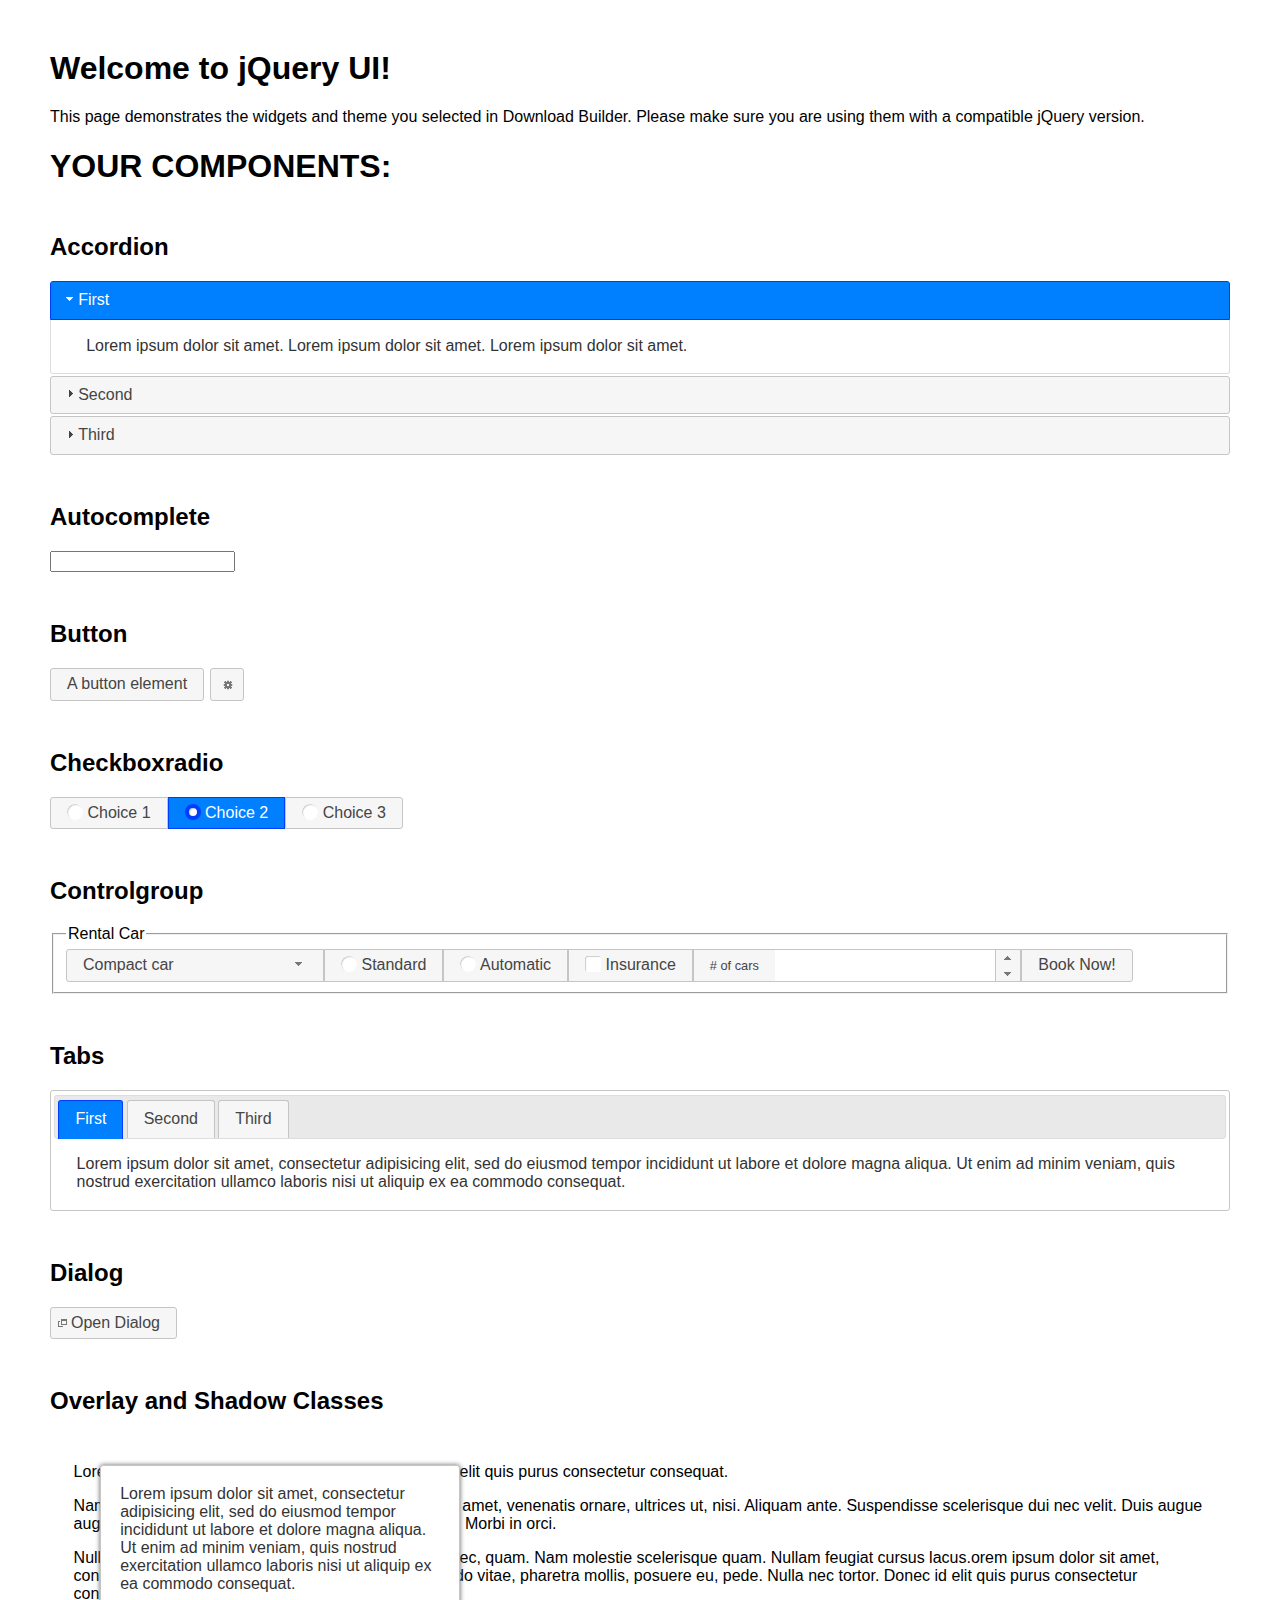
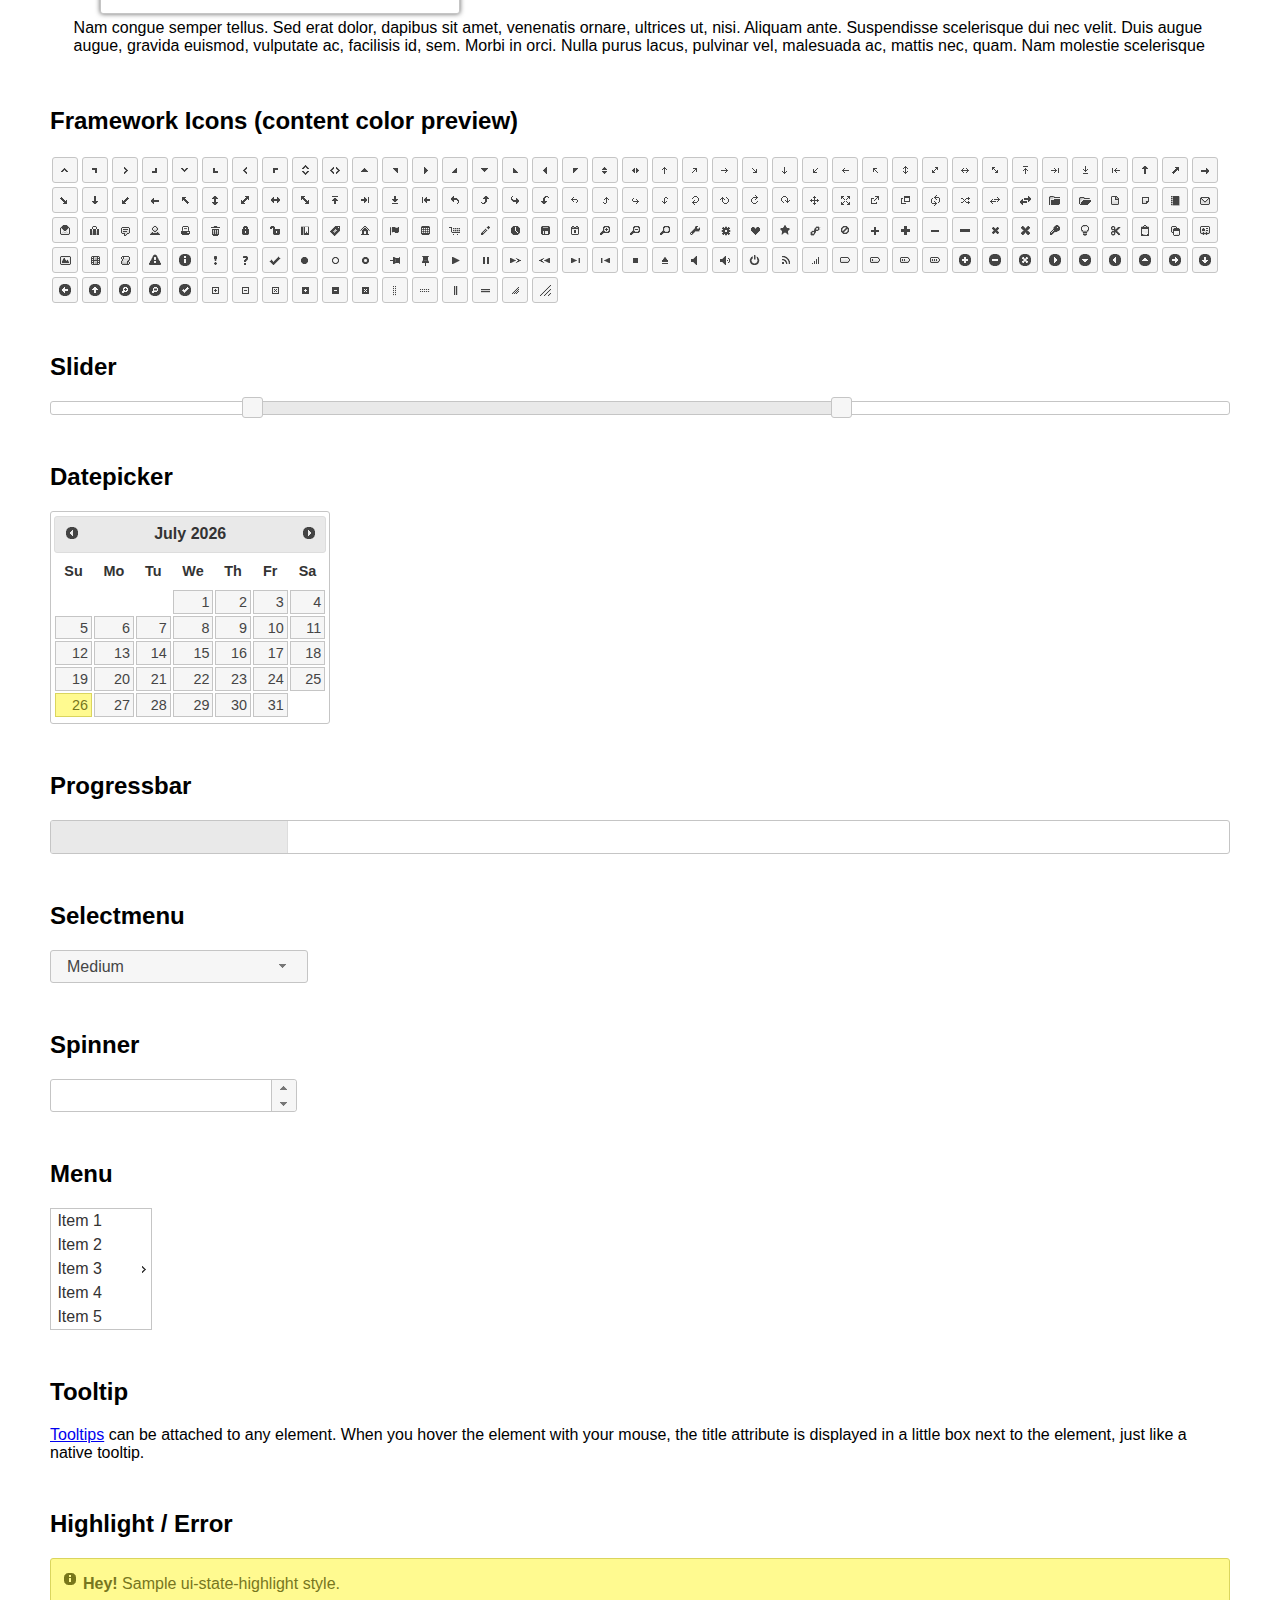
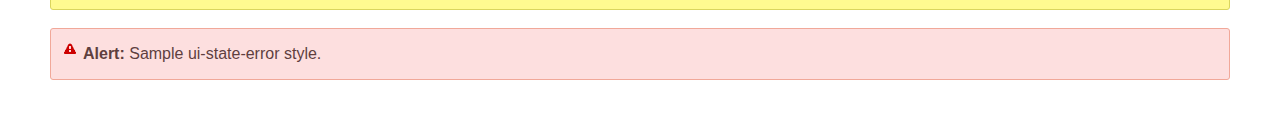
<file: src/main/resources/static/third-party/jquery-ui-1.12.1/index.html>
<!doctype html>
<html lang="us">
<head>
	<meta charset="utf-8">
	<title>jQuery UI Example Page</title>
	<link href="jquery-ui.css" rel="stylesheet">
	<style>
	body{
		font-family: "Trebuchet MS", sans-serif;
		margin: 50px;
	}
	.demoHeaders {
		margin-top: 2em;
	}
	#dialog-link {
		padding: .4em 1em .4em 20px;
		text-decoration: none;
		position: relative;
	}
	#dialog-link span.ui-icon {
		margin: 0 5px 0 0;
		position: absolute;
		left: .2em;
		top: 50%;
		margin-top: -8px;
	}
	#icons {
		margin: 0;
		padding: 0;
	}
	#icons li {
		margin: 2px;
		position: relative;
		padding: 4px 0;
		cursor: pointer;
		float: left;
		list-style: none;
	}
	#icons span.ui-icon {
		float: left;
		margin: 0 4px;
	}
	.fakewindowcontain .ui-widget-overlay {
		position: absolute;
	}
	select {
		width: 200px;
	}
	</style>
</head>
<body>

<h1>Welcome to jQuery UI!</h1>

<div class="ui-widget">
	<p>This page demonstrates the widgets and theme you selected in Download Builder. Please make sure you are using them with a compatible jQuery version.</p>
</div>

<h1>YOUR COMPONENTS:</h1>


<!-- Accordion -->
<h2 class="demoHeaders">Accordion</h2>
<div id="accordion">
	<h3>First</h3>
	<div>Lorem ipsum dolor sit amet. Lorem ipsum dolor sit amet. Lorem ipsum dolor sit amet.</div>
	<h3>Second</h3>
	<div>Phasellus mattis tincidunt nibh.</div>
	<h3>Third</h3>
	<div>Nam dui erat, auctor a, dignissim quis.</div>
</div>



<!-- Autocomplete -->
<h2 class="demoHeaders">Autocomplete</h2>
<div>
	<input id="autocomplete" title="type &quot;a&quot;">
</div>



<!-- Button -->
<h2 class="demoHeaders">Button</h2>
<button id="button">A button element</button>
<button id="button-icon">An icon-only button</button>



<!-- Checkboxradio -->
<h2 class="demoHeaders">Checkboxradio</h2>
<form style="margin-top: 1em;">
	<div id="radioset">
		<input type="radio" id="radio1" name="radio"><label for="radio1">Choice 1</label>
		<input type="radio" id="radio2" name="radio" checked="checked"><label for="radio2">Choice 2</label>
		<input type="radio" id="radio3" name="radio"><label for="radio3">Choice 3</label>
	</div>
</form>



<!-- Controlgroup -->
<h2 class="demoHeaders">Controlgroup</h2>
<fieldset>
	<legend>Rental Car</legend>
	<div id="controlgroup">
		<select id="car-type">
			<option>Compact car</option>
			<option>Midsize car</option>
			<option>Full size car</option>
			<option>SUV</option>
			<option>Luxury</option>
			<option>Truck</option>
			<option>Van</option>
		</select>
		<label for="transmission-standard">Standard</label>
		<input type="radio" name="transmission" id="transmission-standard">
		<label for="transmission-automatic">Automatic</label>
		<input type="radio" name="transmission" id="transmission-automatic">
		<label for="insurance">Insurance</label>
		<input type="checkbox" name="insurance" id="insurance">
		<label for="horizontal-spinner" class="ui-controlgroup-label"># of cars</label>
		<input id="horizontal-spinner" class="ui-spinner-input">
		<button>Book Now!</button>
	</div>
</fieldset>



<!-- Tabs -->
<h2 class="demoHeaders">Tabs</h2>
<div id="tabs">
	<ul>
		<li><a href="#tabs-1">First</a></li>
		<li><a href="#tabs-2">Second</a></li>
		<li><a href="#tabs-3">Third</a></li>
	</ul>
	<div id="tabs-1">Lorem ipsum dolor sit amet, consectetur adipisicing elit, sed do eiusmod tempor incididunt ut labore et dolore magna aliqua. Ut enim ad minim veniam, quis nostrud exercitation ullamco laboris nisi ut aliquip ex ea commodo consequat.</div>
	<div id="tabs-2">Phasellus mattis tincidunt nibh. Cras orci urna, blandit id, pretium vel, aliquet ornare, felis. Maecenas scelerisque sem non nisl. Fusce sed lorem in enim dictum bibendum.</div>
	<div id="tabs-3">Nam dui erat, auctor a, dignissim quis, sollicitudin eu, felis. Pellentesque nisi urna, interdum eget, sagittis et, consequat vestibulum, lacus. Mauris porttitor ullamcorper augue.</div>
</div>



<h2 class="demoHeaders">Dialog</h2>
<p>
	<button id="dialog-link" class="ui-button ui-corner-all ui-widget">
		<span class="ui-icon ui-icon-newwin"></span>Open Dialog
	</button>
</p>

<h2 class="demoHeaders">Overlay and Shadow Classes</h2>
<div style="position: relative; width: 96%; height: 200px; padding:1% 2%; overflow:hidden;" class="fakewindowcontain">
	<p>Lorem ipsum dolor sit amet,  Nulla nec tortor. Donec id elit quis purus consectetur consequat. </p><p>Nam congue semper tellus. Sed erat dolor, dapibus sit amet, venenatis ornare, ultrices ut, nisi. Aliquam ante. Suspendisse scelerisque dui nec velit. Duis augue augue, gravida euismod, vulputate ac, facilisis id, sem. Morbi in orci. </p><p>Nulla purus lacus, pulvinar vel, malesuada ac, mattis nec, quam. Nam molestie scelerisque quam. Nullam feugiat cursus lacus.orem ipsum dolor sit amet, consectetur adipiscing elit. Donec libero risus, commodo vitae, pharetra mollis, posuere eu, pede. Nulla nec tortor. Donec id elit quis purus consectetur consequat. </p><p>Nam congue semper tellus. Sed erat dolor, dapibus sit amet, venenatis ornare, ultrices ut, nisi. Aliquam ante. Suspendisse scelerisque dui nec velit. Duis augue augue, gravida euismod, vulputate ac, facilisis id, sem. Morbi in orci. Nulla purus lacus, pulvinar vel, malesuada ac, mattis nec, quam. Nam molestie scelerisque quam. </p><p>Nullam feugiat cursus lacus.orem ipsum dolor sit amet, consectetur adipiscing elit. Donec libero risus, commodo vitae, pharetra mollis, posuere eu, pede. Nulla nec tortor. Donec id elit quis purus consectetur consequat. Nam congue semper tellus. Sed erat dolor, dapibus sit amet, venenatis ornare, ultrices ut, nisi. Aliquam ante. </p><p>Suspendisse scelerisque dui nec velit. Duis augue augue, gravida euismod, vulputate ac, facilisis id, sem. Morbi in orci. Nulla purus lacus, pulvinar vel, malesuada ac, mattis nec, quam. Nam molestie scelerisque quam. Nullam feugiat cursus lacus.orem ipsum dolor sit amet, consectetur adipiscing elit. Donec libero risus, commodo vitae, pharetra mollis, posuere eu, pede. Nulla nec tortor. Donec id elit quis purus consectetur consequat. Nam congue semper tellus. Sed erat dolor, dapibus sit amet, venenatis ornare, ultrices ut, nisi. </p>

	<!-- ui-dialog -->
	<div class="ui-widget-overlay ui-front"></div>
	<div style="position: absolute; width: 320px; left: 50px; top: 30px; padding: 1.2em" class="ui-widget ui-front ui-widget-content ui-corner-all ui-widget-shadow">
		Lorem ipsum dolor sit amet, consectetur adipisicing elit, sed do eiusmod tempor incididunt ut labore et dolore magna aliqua. Ut enim ad minim veniam, quis nostrud exercitation ullamco laboris nisi ut aliquip ex ea commodo consequat.
	</div>

</div>

<!-- ui-dialog -->
<div id="dialog" title="Dialog Title">
	<p>Lorem ipsum dolor sit amet, consectetur adipisicing elit, sed do eiusmod tempor incididunt ut labore et dolore magna aliqua. Ut enim ad minim veniam, quis nostrud exercitation ullamco laboris nisi ut aliquip ex ea commodo consequat.</p>
</div>



<h2 class="demoHeaders">Framework Icons (content color preview)</h2>
<ul id="icons" class="ui-widget ui-helper-clearfix">
	<li class="ui-state-default ui-corner-all" title=".ui-icon-caret-1-n"><span class="ui-icon ui-icon-caret-1-n"></span></li>
	<li class="ui-state-default ui-corner-all" title=".ui-icon-caret-1-ne"><span class="ui-icon ui-icon-caret-1-ne"></span></li>
	<li class="ui-state-default ui-corner-all" title=".ui-icon-caret-1-e"><span class="ui-icon ui-icon-caret-1-e"></span></li>
	<li class="ui-state-default ui-corner-all" title=".ui-icon-caret-1-se"><span class="ui-icon ui-icon-caret-1-se"></span></li>
	<li class="ui-state-default ui-corner-all" title=".ui-icon-caret-1-s"><span class="ui-icon ui-icon-caret-1-s"></span></li>
	<li class="ui-state-default ui-corner-all" title=".ui-icon-caret-1-sw"><span class="ui-icon ui-icon-caret-1-sw"></span></li>
	<li class="ui-state-default ui-corner-all" title=".ui-icon-caret-1-w"><span class="ui-icon ui-icon-caret-1-w"></span></li>
	<li class="ui-state-default ui-corner-all" title=".ui-icon-caret-1-nw"><span class="ui-icon ui-icon-caret-1-nw"></span></li>
	<li class="ui-state-default ui-corner-all" title=".ui-icon-caret-2-n-s"><span class="ui-icon ui-icon-caret-2-n-s"></span></li>
	<li class="ui-state-default ui-corner-all" title=".ui-icon-caret-2-e-w"><span class="ui-icon ui-icon-caret-2-e-w"></span></li>
	<li class="ui-state-default ui-corner-all" title=".ui-icon-triangle-1-n"><span class="ui-icon ui-icon-triangle-1-n"></span></li>
	<li class="ui-state-default ui-corner-all" title=".ui-icon-triangle-1-ne"><span class="ui-icon ui-icon-triangle-1-ne"></span></li>
	<li class="ui-state-default ui-corner-all" title=".ui-icon-triangle-1-e"><span class="ui-icon ui-icon-triangle-1-e"></span></li>
	<li class="ui-state-default ui-corner-all" title=".ui-icon-triangle-1-se"><span class="ui-icon ui-icon-triangle-1-se"></span></li>
	<li class="ui-state-default ui-corner-all" title=".ui-icon-triangle-1-s"><span class="ui-icon ui-icon-triangle-1-s"></span></li>
	<li class="ui-state-default ui-corner-all" title=".ui-icon-triangle-1-sw"><span class="ui-icon ui-icon-triangle-1-sw"></span></li>
	<li class="ui-state-default ui-corner-all" title=".ui-icon-triangle-1-w"><span class="ui-icon ui-icon-triangle-1-w"></span></li>
	<li class="ui-state-default ui-corner-all" title=".ui-icon-triangle-1-nw"><span class="ui-icon ui-icon-triangle-1-nw"></span></li>
	<li class="ui-state-default ui-corner-all" title=".ui-icon-triangle-2-n-s"><span class="ui-icon ui-icon-triangle-2-n-s"></span></li>
	<li class="ui-state-default ui-corner-all" title=".ui-icon-triangle-2-e-w"><span class="ui-icon ui-icon-triangle-2-e-w"></span></li>
	<li class="ui-state-default ui-corner-all" title=".ui-icon-arrow-1-n"><span class="ui-icon ui-icon-arrow-1-n"></span></li>
	<li class="ui-state-default ui-corner-all" title=".ui-icon-arrow-1-ne"><span class="ui-icon ui-icon-arrow-1-ne"></span></li>
	<li class="ui-state-default ui-corner-all" title=".ui-icon-arrow-1-e"><span class="ui-icon ui-icon-arrow-1-e"></span></li>
	<li class="ui-state-default ui-corner-all" title=".ui-icon-arrow-1-se"><span class="ui-icon ui-icon-arrow-1-se"></span></li>
	<li class="ui-state-default ui-corner-all" title=".ui-icon-arrow-1-s"><span class="ui-icon ui-icon-arrow-1-s"></span></li>
	<li class="ui-state-default ui-corner-all" title=".ui-icon-arrow-1-sw"><span class="ui-icon ui-icon-arrow-1-sw"></span></li>
	<li class="ui-state-default ui-corner-all" title=".ui-icon-arrow-1-w"><span class="ui-icon ui-icon-arrow-1-w"></span></li>
	<li class="ui-state-default ui-corner-all" title=".ui-icon-arrow-1-nw"><span class="ui-icon ui-icon-arrow-1-nw"></span></li>
	<li class="ui-state-default ui-corner-all" title=".ui-icon-arrow-2-n-s"><span class="ui-icon ui-icon-arrow-2-n-s"></span></li>
	<li class="ui-state-default ui-corner-all" title=".ui-icon-arrow-2-ne-sw"><span class="ui-icon ui-icon-arrow-2-ne-sw"></span></li>
	<li class="ui-state-default ui-corner-all" title=".ui-icon-arrow-2-e-w"><span class="ui-icon ui-icon-arrow-2-e-w"></span></li>
	<li class="ui-state-default ui-corner-all" title=".ui-icon-arrow-2-se-nw"><span class="ui-icon ui-icon-arrow-2-se-nw"></span></li>
	<li class="ui-state-default ui-corner-all" title=".ui-icon-arrowstop-1-n"><span class="ui-icon ui-icon-arrowstop-1-n"></span></li>
	<li class="ui-state-default ui-corner-all" title=".ui-icon-arrowstop-1-e"><span class="ui-icon ui-icon-arrowstop-1-e"></span></li>
	<li class="ui-state-default ui-corner-all" title=".ui-icon-arrowstop-1-s"><span class="ui-icon ui-icon-arrowstop-1-s"></span></li>
	<li class="ui-state-default ui-corner-all" title=".ui-icon-arrowstop-1-w"><span class="ui-icon ui-icon-arrowstop-1-w"></span></li>
	<li class="ui-state-default ui-corner-all" title=".ui-icon-arrowthick-1-n"><span class="ui-icon ui-icon-arrowthick-1-n"></span></li>
	<li class="ui-state-default ui-corner-all" title=".ui-icon-arrowthick-1-ne"><span class="ui-icon ui-icon-arrowthick-1-ne"></span></li>
	<li class="ui-state-default ui-corner-all" title=".ui-icon-arrowthick-1-e"><span class="ui-icon ui-icon-arrowthick-1-e"></span></li>
	<li class="ui-state-default ui-corner-all" title=".ui-icon-arrowthick-1-se"><span class="ui-icon ui-icon-arrowthick-1-se"></span></li>
	<li class="ui-state-default ui-corner-all" title=".ui-icon-arrowthick-1-s"><span class="ui-icon ui-icon-arrowthick-1-s"></span></li>
	<li class="ui-state-default ui-corner-all" title=".ui-icon-arrowthick-1-sw"><span class="ui-icon ui-icon-arrowthick-1-sw"></span></li>
	<li class="ui-state-default ui-corner-all" title=".ui-icon-arrowthick-1-w"><span class="ui-icon ui-icon-arrowthick-1-w"></span></li>
	<li class="ui-state-default ui-corner-all" title=".ui-icon-arrowthick-1-nw"><span class="ui-icon ui-icon-arrowthick-1-nw"></span></li>
	<li class="ui-state-default ui-corner-all" title=".ui-icon-arrowthick-2-n-s"><span class="ui-icon ui-icon-arrowthick-2-n-s"></span></li>
	<li class="ui-state-default ui-corner-all" title=".ui-icon-arrowthick-2-ne-sw"><span class="ui-icon ui-icon-arrowthick-2-ne-sw"></span></li>
	<li class="ui-state-default ui-corner-all" title=".ui-icon-arrowthick-2-e-w"><span class="ui-icon ui-icon-arrowthick-2-e-w"></span></li>
	<li class="ui-state-default ui-corner-all" title=".ui-icon-arrowthick-2-se-nw"><span class="ui-icon ui-icon-arrowthick-2-se-nw"></span></li>
	<li class="ui-state-default ui-corner-all" title=".ui-icon-arrowthickstop-1-n"><span class="ui-icon ui-icon-arrowthickstop-1-n"></span></li>
	<li class="ui-state-default ui-corner-all" title=".ui-icon-arrowthickstop-1-e"><span class="ui-icon ui-icon-arrowthickstop-1-e"></span></li>
	<li class="ui-state-default ui-corner-all" title=".ui-icon-arrowthickstop-1-s"><span class="ui-icon ui-icon-arrowthickstop-1-s"></span></li>
	<li class="ui-state-default ui-corner-all" title=".ui-icon-arrowthickstop-1-w"><span class="ui-icon ui-icon-arrowthickstop-1-w"></span></li>
	<li class="ui-state-default ui-corner-all" title=".ui-icon-arrowreturnthick-1-w"><span class="ui-icon ui-icon-arrowreturnthick-1-w"></span></li>
	<li class="ui-state-default ui-corner-all" title=".ui-icon-arrowreturnthick-1-n"><span class="ui-icon ui-icon-arrowreturnthick-1-n"></span></li>
	<li class="ui-state-default ui-corner-all" title=".ui-icon-arrowreturnthick-1-e"><span class="ui-icon ui-icon-arrowreturnthick-1-e"></span></li>
	<li class="ui-state-default ui-corner-all" title=".ui-icon-arrowreturnthick-1-s"><span class="ui-icon ui-icon-arrowreturnthick-1-s"></span></li>
	<li class="ui-state-default ui-corner-all" title=".ui-icon-arrowreturn-1-w"><span class="ui-icon ui-icon-arrowreturn-1-w"></span></li>
	<li class="ui-state-default ui-corner-all" title=".ui-icon-arrowreturn-1-n"><span class="ui-icon ui-icon-arrowreturn-1-n"></span></li>
	<li class="ui-state-default ui-corner-all" title=".ui-icon-arrowreturn-1-e"><span class="ui-icon ui-icon-arrowreturn-1-e"></span></li>
	<li class="ui-state-default ui-corner-all" title=".ui-icon-arrowreturn-1-s"><span class="ui-icon ui-icon-arrowreturn-1-s"></span></li>
	<li class="ui-state-default ui-corner-all" title=".ui-icon-arrowrefresh-1-w"><span class="ui-icon ui-icon-arrowrefresh-1-w"></span></li>
	<li class="ui-state-default ui-corner-all" title=".ui-icon-arrowrefresh-1-n"><span class="ui-icon ui-icon-arrowrefresh-1-n"></span></li>
	<li class="ui-state-default ui-corner-all" title=".ui-icon-arrowrefresh-1-e"><span class="ui-icon ui-icon-arrowrefresh-1-e"></span></li>
	<li class="ui-state-default ui-corner-all" title=".ui-icon-arrowrefresh-1-s"><span class="ui-icon ui-icon-arrowrefresh-1-s"></span></li>
	<li class="ui-state-default ui-corner-all" title=".ui-icon-arrow-4"><span class="ui-icon ui-icon-arrow-4"></span></li>
	<li class="ui-state-default ui-corner-all" title=".ui-icon-arrow-4-diag"><span class="ui-icon ui-icon-arrow-4-diag"></span></li>
	<li class="ui-state-default ui-corner-all" title=".ui-icon-extlink"><span class="ui-icon ui-icon-extlink"></span></li>
	<li class="ui-state-default ui-corner-all" title=".ui-icon-newwin"><span class="ui-icon ui-icon-newwin"></span></li>
	<li class="ui-state-default ui-corner-all" title=".ui-icon-refresh"><span class="ui-icon ui-icon-refresh"></span></li>
	<li class="ui-state-default ui-corner-all" title=".ui-icon-shuffle"><span class="ui-icon ui-icon-shuffle"></span></li>
	<li class="ui-state-default ui-corner-all" title=".ui-icon-transfer-e-w"><span class="ui-icon ui-icon-transfer-e-w"></span></li>
	<li class="ui-state-default ui-corner-all" title=".ui-icon-transferthick-e-w"><span class="ui-icon ui-icon-transferthick-e-w"></span></li>
	<li class="ui-state-default ui-corner-all" title=".ui-icon-folder-collapsed"><span class="ui-icon ui-icon-folder-collapsed"></span></li>
	<li class="ui-state-default ui-corner-all" title=".ui-icon-folder-open"><span class="ui-icon ui-icon-folder-open"></span></li>
	<li class="ui-state-default ui-corner-all" title=".ui-icon-document"><span class="ui-icon ui-icon-document"></span></li>
	<li class="ui-state-default ui-corner-all" title=".ui-icon-document-b"><span class="ui-icon ui-icon-document-b"></span></li>
	<li class="ui-state-default ui-corner-all" title=".ui-icon-note"><span class="ui-icon ui-icon-note"></span></li>
	<li class="ui-state-default ui-corner-all" title=".ui-icon-mail-closed"><span class="ui-icon ui-icon-mail-closed"></span></li>
	<li class="ui-state-default ui-corner-all" title=".ui-icon-mail-open"><span class="ui-icon ui-icon-mail-open"></span></li>
	<li class="ui-state-default ui-corner-all" title=".ui-icon-suitcase"><span class="ui-icon ui-icon-suitcase"></span></li>
	<li class="ui-state-default ui-corner-all" title=".ui-icon-comment"><span class="ui-icon ui-icon-comment"></span></li>
	<li class="ui-state-default ui-corner-all" title=".ui-icon-person"><span class="ui-icon ui-icon-person"></span></li>
	<li class="ui-state-default ui-corner-all" title=".ui-icon-print"><span class="ui-icon ui-icon-print"></span></li>
	<li class="ui-state-default ui-corner-all" title=".ui-icon-trash"><span class="ui-icon ui-icon-trash"></span></li>
	<li class="ui-state-default ui-corner-all" title=".ui-icon-locked"><span class="ui-icon ui-icon-locked"></span></li>
	<li class="ui-state-default ui-corner-all" title=".ui-icon-unlocked"><span class="ui-icon ui-icon-unlocked"></span></li>
	<li class="ui-state-default ui-corner-all" title=".ui-icon-bookmark"><span class="ui-icon ui-icon-bookmark"></span></li>
	<li class="ui-state-default ui-corner-all" title=".ui-icon-tag"><span class="ui-icon ui-icon-tag"></span></li>
	<li class="ui-state-default ui-corner-all" title=".ui-icon-home"><span class="ui-icon ui-icon-home"></span></li>
	<li class="ui-state-default ui-corner-all" title=".ui-icon-flag"><span class="ui-icon ui-icon-flag"></span></li>
	<li class="ui-state-default ui-corner-all" title=".ui-icon-calculator"><span class="ui-icon ui-icon-calculator"></span></li>
	<li class="ui-state-default ui-corner-all" title=".ui-icon-cart"><span class="ui-icon ui-icon-cart"></span></li>
	<li class="ui-state-default ui-corner-all" title=".ui-icon-pencil"><span class="ui-icon ui-icon-pencil"></span></li>
	<li class="ui-state-default ui-corner-all" title=".ui-icon-clock"><span class="ui-icon ui-icon-clock"></span></li>
	<li class="ui-state-default ui-corner-all" title=".ui-icon-disk"><span class="ui-icon ui-icon-disk"></span></li>
	<li class="ui-state-default ui-corner-all" title=".ui-icon-calendar"><span class="ui-icon ui-icon-calendar"></span></li>
	<li class="ui-state-default ui-corner-all" title=".ui-icon-zoomin"><span class="ui-icon ui-icon-zoomin"></span></li>
	<li class="ui-state-default ui-corner-all" title=".ui-icon-zoomout"><span class="ui-icon ui-icon-zoomout"></span></li>
	<li class="ui-state-default ui-corner-all" title=".ui-icon-search"><span class="ui-icon ui-icon-search"></span></li>
	<li class="ui-state-default ui-corner-all" title=".ui-icon-wrench"><span class="ui-icon ui-icon-wrench"></span></li>
	<li class="ui-state-default ui-corner-all" title=".ui-icon-gear"><span class="ui-icon ui-icon-gear"></span></li>
	<li class="ui-state-default ui-corner-all" title=".ui-icon-heart"><span class="ui-icon ui-icon-heart"></span></li>
	<li class="ui-state-default ui-corner-all" title=".ui-icon-star"><span class="ui-icon ui-icon-star"></span></li>
	<li class="ui-state-default ui-corner-all" title=".ui-icon-link"><span class="ui-icon ui-icon-link"></span></li>
	<li class="ui-state-default ui-corner-all" title=".ui-icon-cancel"><span class="ui-icon ui-icon-cancel"></span></li>
	<li class="ui-state-default ui-corner-all" title=".ui-icon-plus"><span class="ui-icon ui-icon-plus"></span></li>
	<li class="ui-state-default ui-corner-all" title=".ui-icon-plusthick"><span class="ui-icon ui-icon-plusthick"></span></li>
	<li class="ui-state-default ui-corner-all" title=".ui-icon-minus"><span class="ui-icon ui-icon-minus"></span></li>
	<li class="ui-state-default ui-corner-all" title=".ui-icon-minusthick"><span class="ui-icon ui-icon-minusthick"></span></li>
	<li class="ui-state-default ui-corner-all" title=".ui-icon-close"><span class="ui-icon ui-icon-close"></span></li>
	<li class="ui-state-default ui-corner-all" title=".ui-icon-closethick"><span class="ui-icon ui-icon-closethick"></span></li>
	<li class="ui-state-default ui-corner-all" title=".ui-icon-key"><span class="ui-icon ui-icon-key"></span></li>
	<li class="ui-state-default ui-corner-all" title=".ui-icon-lightbulb"><span class="ui-icon ui-icon-lightbulb"></span></li>
	<li class="ui-state-default ui-corner-all" title=".ui-icon-scissors"><span class="ui-icon ui-icon-scissors"></span></li>
	<li class="ui-state-default ui-corner-all" title=".ui-icon-clipboard"><span class="ui-icon ui-icon-clipboard"></span></li>
	<li class="ui-state-default ui-corner-all" title=".ui-icon-copy"><span class="ui-icon ui-icon-copy"></span></li>
	<li class="ui-state-default ui-corner-all" title=".ui-icon-contact"><span class="ui-icon ui-icon-contact"></span></li>
	<li class="ui-state-default ui-corner-all" title=".ui-icon-image"><span class="ui-icon ui-icon-image"></span></li>
	<li class="ui-state-default ui-corner-all" title=".ui-icon-video"><span class="ui-icon ui-icon-video"></span></li>
	<li class="ui-state-default ui-corner-all" title=".ui-icon-script"><span class="ui-icon ui-icon-script"></span></li>
	<li class="ui-state-default ui-corner-all" title=".ui-icon-alert"><span class="ui-icon ui-icon-alert"></span></li>
	<li class="ui-state-default ui-corner-all" title=".ui-icon-info"><span class="ui-icon ui-icon-info"></span></li>
	<li class="ui-state-default ui-corner-all" title=".ui-icon-notice"><span class="ui-icon ui-icon-notice"></span></li>
	<li class="ui-state-default ui-corner-all" title=".ui-icon-help"><span class="ui-icon ui-icon-help"></span></li>
	<li class="ui-state-default ui-corner-all" title=".ui-icon-check"><span class="ui-icon ui-icon-check"></span></li>
	<li class="ui-state-default ui-corner-all" title=".ui-icon-bullet"><span class="ui-icon ui-icon-bullet"></span></li>
	<li class="ui-state-default ui-corner-all" title=".ui-icon-radio-off"><span class="ui-icon ui-icon-radio-off"></span></li>
	<li class="ui-state-default ui-corner-all" title=".ui-icon-radio-on"><span class="ui-icon ui-icon-radio-on"></span></li>
	<li class="ui-state-default ui-corner-all" title=".ui-icon-pin-w"><span class="ui-icon ui-icon-pin-w"></span></li>
	<li class="ui-state-default ui-corner-all" title=".ui-icon-pin-s"><span class="ui-icon ui-icon-pin-s"></span></li>
	<li class="ui-state-default ui-corner-all" title=".ui-icon-play"><span class="ui-icon ui-icon-play"></span></li>
	<li class="ui-state-default ui-corner-all" title=".ui-icon-pause"><span class="ui-icon ui-icon-pause"></span></li>
	<li class="ui-state-default ui-corner-all" title=".ui-icon-seek-next"><span class="ui-icon ui-icon-seek-next"></span></li>
	<li class="ui-state-default ui-corner-all" title=".ui-icon-seek-prev"><span class="ui-icon ui-icon-seek-prev"></span></li>
	<li class="ui-state-default ui-corner-all" title=".ui-icon-seek-end"><span class="ui-icon ui-icon-seek-end"></span></li>
	<li class="ui-state-default ui-corner-all" title=".ui-icon-seek-first"><span class="ui-icon ui-icon-seek-first"></span></li>
	<li class="ui-state-default ui-corner-all" title=".ui-icon-stop"><span class="ui-icon ui-icon-stop"></span></li>
	<li class="ui-state-default ui-corner-all" title=".ui-icon-eject"><span class="ui-icon ui-icon-eject"></span></li>
	<li class="ui-state-default ui-corner-all" title=".ui-icon-volume-off"><span class="ui-icon ui-icon-volume-off"></span></li>
	<li class="ui-state-default ui-corner-all" title=".ui-icon-volume-on"><span class="ui-icon ui-icon-volume-on"></span></li>
	<li class="ui-state-default ui-corner-all" title=".ui-icon-power"><span class="ui-icon ui-icon-power"></span></li>
	<li class="ui-state-default ui-corner-all" title=".ui-icon-signal-diag"><span class="ui-icon ui-icon-signal-diag"></span></li>
	<li class="ui-state-default ui-corner-all" title=".ui-icon-signal"><span class="ui-icon ui-icon-signal"></span></li>
	<li class="ui-state-default ui-corner-all" title=".ui-icon-battery-0"><span class="ui-icon ui-icon-battery-0"></span></li>
	<li class="ui-state-default ui-corner-all" title=".ui-icon-battery-1"><span class="ui-icon ui-icon-battery-1"></span></li>
	<li class="ui-state-default ui-corner-all" title=".ui-icon-battery-2"><span class="ui-icon ui-icon-battery-2"></span></li>
	<li class="ui-state-default ui-corner-all" title=".ui-icon-battery-3"><span class="ui-icon ui-icon-battery-3"></span></li>
	<li class="ui-state-default ui-corner-all" title=".ui-icon-circle-plus"><span class="ui-icon ui-icon-circle-plus"></span></li>
	<li class="ui-state-default ui-corner-all" title=".ui-icon-circle-minus"><span class="ui-icon ui-icon-circle-minus"></span></li>
	<li class="ui-state-default ui-corner-all" title=".ui-icon-circle-close"><span class="ui-icon ui-icon-circle-close"></span></li>
	<li class="ui-state-default ui-corner-all" title=".ui-icon-circle-triangle-e"><span class="ui-icon ui-icon-circle-triangle-e"></span></li>
	<li class="ui-state-default ui-corner-all" title=".ui-icon-circle-triangle-s"><span class="ui-icon ui-icon-circle-triangle-s"></span></li>
	<li class="ui-state-default ui-corner-all" title=".ui-icon-circle-triangle-w"><span class="ui-icon ui-icon-circle-triangle-w"></span></li>
	<li class="ui-state-default ui-corner-all" title=".ui-icon-circle-triangle-n"><span class="ui-icon ui-icon-circle-triangle-n"></span></li>
	<li class="ui-state-default ui-corner-all" title=".ui-icon-circle-arrow-e"><span class="ui-icon ui-icon-circle-arrow-e"></span></li>
	<li class="ui-state-default ui-corner-all" title=".ui-icon-circle-arrow-s"><span class="ui-icon ui-icon-circle-arrow-s"></span></li>
	<li class="ui-state-default ui-corner-all" title=".ui-icon-circle-arrow-w"><span class="ui-icon ui-icon-circle-arrow-w"></span></li>
	<li class="ui-state-default ui-corner-all" title=".ui-icon-circle-arrow-n"><span class="ui-icon ui-icon-circle-arrow-n"></span></li>
	<li class="ui-state-default ui-corner-all" title=".ui-icon-circle-zoomin"><span class="ui-icon ui-icon-circle-zoomin"></span></li>
	<li class="ui-state-default ui-corner-all" title=".ui-icon-circle-zoomout"><span class="ui-icon ui-icon-circle-zoomout"></span></li>
	<li class="ui-state-default ui-corner-all" title=".ui-icon-circle-check"><span class="ui-icon ui-icon-circle-check"></span></li>
	<li class="ui-state-default ui-corner-all" title=".ui-icon-circlesmall-plus"><span class="ui-icon ui-icon-circlesmall-plus"></span></li>
	<li class="ui-state-default ui-corner-all" title=".ui-icon-circlesmall-minus"><span class="ui-icon ui-icon-circlesmall-minus"></span></li>
	<li class="ui-state-default ui-corner-all" title=".ui-icon-circlesmall-close"><span class="ui-icon ui-icon-circlesmall-close"></span></li>
	<li class="ui-state-default ui-corner-all" title=".ui-icon-squaresmall-plus"><span class="ui-icon ui-icon-squaresmall-plus"></span></li>
	<li class="ui-state-default ui-corner-all" title=".ui-icon-squaresmall-minus"><span class="ui-icon ui-icon-squaresmall-minus"></span></li>
	<li class="ui-state-default ui-corner-all" title=".ui-icon-squaresmall-close"><span class="ui-icon ui-icon-squaresmall-close"></span></li>
	<li class="ui-state-default ui-corner-all" title=".ui-icon-grip-dotted-vertical"><span class="ui-icon ui-icon-grip-dotted-vertical"></span></li>
	<li class="ui-state-default ui-corner-all" title=".ui-icon-grip-dotted-horizontal"><span class="ui-icon ui-icon-grip-dotted-horizontal"></span></li>
	<li class="ui-state-default ui-corner-all" title=".ui-icon-grip-solid-vertical"><span class="ui-icon ui-icon-grip-solid-vertical"></span></li>
	<li class="ui-state-default ui-corner-all" title=".ui-icon-grip-solid-horizontal"><span class="ui-icon ui-icon-grip-solid-horizontal"></span></li>
	<li class="ui-state-default ui-corner-all" title=".ui-icon-gripsmall-diagonal-se"><span class="ui-icon ui-icon-gripsmall-diagonal-se"></span></li>
	<li class="ui-state-default ui-corner-all" title=".ui-icon-grip-diagonal-se"><span class="ui-icon ui-icon-grip-diagonal-se"></span></li>
</ul>


<!-- Slider -->
<h2 class="demoHeaders">Slider</h2>
<div id="slider"></div>



<!-- Datepicker -->
<h2 class="demoHeaders">Datepicker</h2>
<div id="datepicker"></div>



<!-- Progressbar -->
<h2 class="demoHeaders">Progressbar</h2>
<div id="progressbar"></div>



<!-- Progressbar -->
<h2 class="demoHeaders">Selectmenu</h2>
<select id="selectmenu">
	<option>Slower</option>
	<option>Slow</option>
	<option selected="selected">Medium</option>
	<option>Fast</option>
	<option>Faster</option>
</select>



<!-- Spinner -->
<h2 class="demoHeaders">Spinner</h2>
<input id="spinner">



<!-- Menu -->
<h2 class="demoHeaders">Menu</h2>
<ul style="width:100px;" id="menu">
	<li><div>Item 1</div></li>
	<li><div>Item 2</div></li>
	<li><div>Item 3</div>
		<ul>
			<li><div>Item 3-1</div></li>
			<li><div>Item 3-2</div></li>
			<li><div>Item 3-3</div></li>
			<li><div>Item 3-4</div></li>
			<li><div>Item 3-5</div></li>
		</ul>
	</li>
	<li><div>Item 4</div></li>
	<li><div>Item 5</div></li>
</ul>



<!-- Tooltip -->
<h2 class="demoHeaders">Tooltip</h2>
<p id="tooltip">
	<a href="#" title="That&apos;s what this widget is">Tooltips</a> can be attached to any element. When you hover
the element with your mouse, the title attribute is displayed in a little box next to the element, just like a native tooltip.
</p>


<!-- Highlight / Error -->
<h2 class="demoHeaders">Highlight / Error</h2>
<div class="ui-widget">
	<div class="ui-state-highlight ui-corner-all" style="margin-top: 20px; padding: 0 .7em;">
		<p><span class="ui-icon ui-icon-info" style="float: left; margin-right: .3em;"></span>
		<strong>Hey!</strong> Sample ui-state-highlight style.</p>
	</div>
</div>
<br>
<div class="ui-widget">
	<div class="ui-state-error ui-corner-all" style="padding: 0 .7em;">
		<p><span class="ui-icon ui-icon-alert" style="float: left; margin-right: .3em;"></span>
		<strong>Alert:</strong> Sample ui-state-error style.</p>
	</div>
</div>

<script src="jquery-1.12.4.js"></script>
<script src="jquery-ui.js"></script>
<script>

$( "#accordion" ).accordion();



var availableTags = [
	"ActionScript",
	"AppleScript",
	"Asp",
	"BASIC",
	"C",
	"C++",
	"Clojure",
	"COBOL",
	"ColdFusion",
	"Erlang",
	"Fortran",
	"Groovy",
	"Haskell",
	"Java",
	"JavaScript",
	"Lisp",
	"Perl",
	"PHP",
	"Python",
	"Ruby",
	"Scala",
	"Scheme"
];
$( "#autocomplete" ).autocomplete({
	source: availableTags
});



$( "#button" ).button();
$( "#button-icon" ).button({
	icon: "ui-icon-gear",
	showLabel: false
});



$( "#radioset" ).buttonset();



$( "#controlgroup" ).controlgroup();



$( "#tabs" ).tabs();



$( "#dialog" ).dialog({
	autoOpen: false,
	width: 400,
	buttons: [
		{
			text: "Ok",
			click: function() {
				$( this ).dialog( "close" );
			}
		},
		{
			text: "Cancel",
			click: function() {
				$( this ).dialog( "close" );
			}
		}
	]
});

// Link to open the dialog
$( "#dialog-link" ).click(function( event ) {
	$( "#dialog" ).dialog( "open" );
	event.preventDefault();
});



$( "#datepicker" ).datepicker({
	inline: true
});



$( "#slider" ).slider({
	range: true,
	values: [ 17, 67 ]
});



$( "#progressbar" ).progressbar({
	value: 20
});



$( "#spinner" ).spinner();



$( "#menu" ).menu();



$( "#tooltip" ).tooltip();



$( "#selectmenu" ).selectmenu();


// Hover states on the static widgets
$( "#dialog-link, #icons li" ).hover(
	function() {
		$( this ).addClass( "ui-state-hover" );
	},
	function() {
		$( this ).removeClass( "ui-state-hover" );
	}
);
</script>
</body>
</html>
</file>
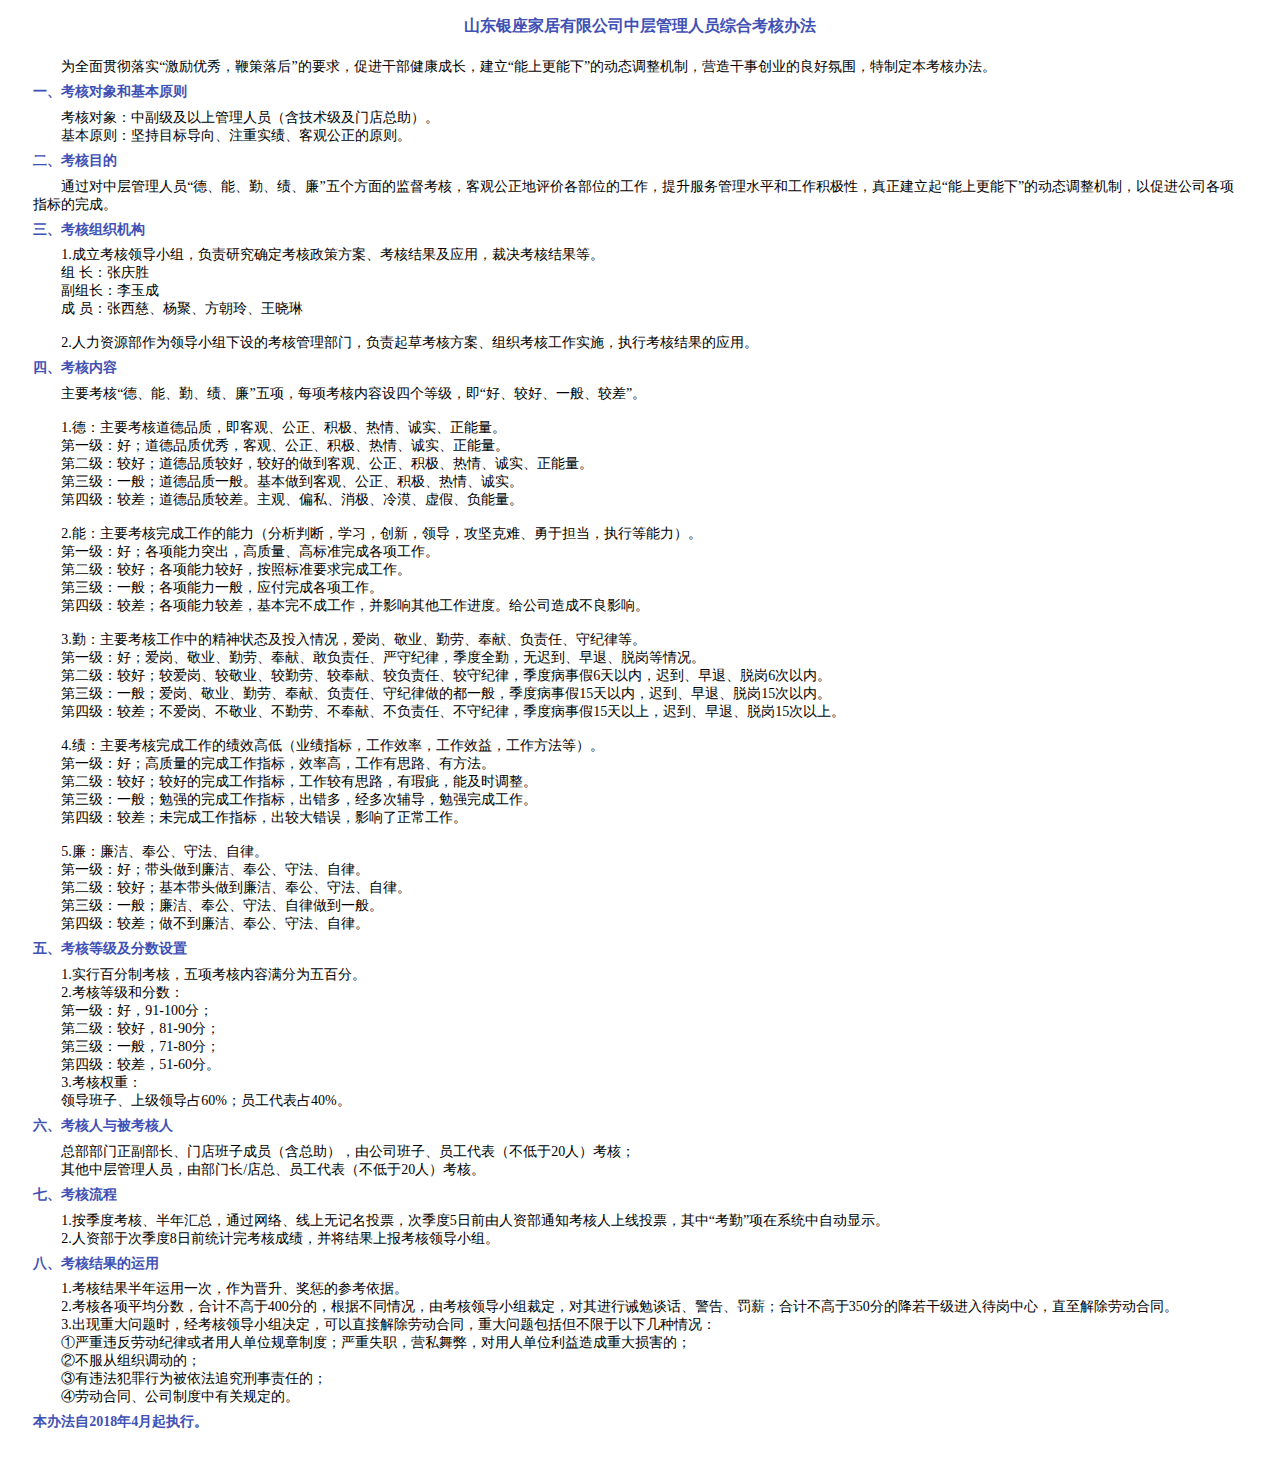
<file: src/main/resources/static/web_admin/help.html>
<!DOCTYPE html>
<html>
<head lang="en">
<meta charset="UTF-8">
<meta name="viewport"
	content="width=device-width, initial-scale=1.0, user-scalable=no" />
<title>综合考核办法</title>
<style>
	.divCenter{
	    width: 98%;
		height: auto;
		float: center;
		text-align: center;
		margin-left: 1%;
		font-weight: 600;
		color: #3F51B5;
	}
	
	.introText {
		width: 96%;
		float: left;
		margin-top: 5px;
		margin-left: 2%;
		text-indent: 2em; 
		font-size: 14px;
		font-weight: 520;
	}
	
	.introText p{
		-webkit-margin-before: 0em;
	    -webkit-margin-after: 0em;
	}
	
	
	.TitleText {
		width: 96%;
		float: left;
		margin-top: 0px;
		margin-left: 2%;
		text-indent: 0em; 
		font-size: 14px;
		font-weight: 600;
		color: #3F51B5;
	}
	
	.TitleText p{
		-webkit-margin-before: 0.5em;
	    -webkit-margin-after: 0.2em;
	}
	
}
</style>
</head>
<body>
		<div class="divCenter">
			<p> 山东银座家居有限公司中层管理人员综合考核办法
		    </p>
		</div>
		<div class="introText">
			<p> 为全面贯彻落实“激励优秀，鞭策落后”的要求，促进干部健康成长，建立“能上更能下”的动态调整机制，营造干事创业的良好氛围，特制定本考核办法。
		    </p>
		</div>
		<div class="TitleText">
			<p> 一、考核对象和基本原则 </p>
		</div>
		<div class="introText">
			<p> 考核对象：中副级及以上管理人员（含技术级及门店总助）。 </p>
			<p> 基本原则：坚持目标导向、注重实绩、客观公正的原则。 </p>
		</div>
		
		<div class="TitleText">
			<p> 二、考核目的 </p>
		</div>
		<div class="introText">
			<p> 通过对中层管理人员“德、能、勤、绩、廉”五个方面的监督考核，客观公正地评价各部位的工作，提升服务管理水平和工作积极性，真正建立起“能上更能下”的动态调整机制，以促进公司各项指标的完成。
            </p>
		</div>
		<div class="TitleText">
			<p> 三、考核组织机构 </p>
		</div>
		<div class="introText">
			<p> 1.成立考核领导小组，负责研究确定考核政策方案、考核结果及应用，裁决考核结果等。</p>
			<p> 组  长：张庆胜 </p>
			<p> 副组长：李玉成 </p>
			<p> 成  员：张西慈、杨聚、方朝玲、王晓琳 </p>
			<p>&nbsp</p>
			<p> 2.人力资源部作为领导小组下设的考核管理部门，负责起草考核方案、组织考核工作实施，执行考核结果的应用。 </p>
		</div>
		<div class="TitleText">
			<p> 四、考核内容 </p>
		</div>
		<div class="introText">
			<p> 主要考核“德、能、勤、绩、廉”五项，每项考核内容设四个等级，即“好、较好、一般、较差”。</p>
			<p>&nbsp</p>
			<p> 1.德：主要考核道德品质，即客观、公正、积极、热情、诚实、正能量。</p>
			<p> 第一级：好；道德品质优秀，客观、公正、积极、热情、诚实、正能量。 </p>
			<p> 第二级：较好；道德品质较好，较好的做到客观、公正、积极、热情、诚实、正能量。 </p>
			<p> 第三级：一般；道德品质一般。基本做到客观、公正、积极、热情、诚实。 </p>
			<p> 第四级：较差；道德品质较差。主观、偏私、消极、冷漠、虚假、负能量。 </p>
			<p>&nbsp</p>
			<p> 2.能：主要考核完成工作的能力（分析判断，学习，创新，领导，攻坚克难、勇于担当，执行等能力）。 </p>
			<p> 第一级：好；各项能力突出，高质量、高标准完成各项工作。</p>
			<p> 第二级：较好；各项能力较好，按照标准要求完成工作。</p>
			<p> 第三级：一般；各项能力一般，应付完成各项工作。</p>
			<p> 第四级：较差；各项能力较差，基本完不成工作，并影响其他工作进度。给公司造成不良影响。</p>
			<p>&nbsp</p>
			<p>3.勤：主要考核工作中的精神状态及投入情况，爱岗、敬业、勤劳、奉献、负责任、守纪律等。 </p>
			<p> 第一级：好；爱岗、敬业、勤劳、奉献、敢负责任、严守纪律，季度全勤，无迟到、早退、脱岗等情况。</p>
			<p> 第二级：较好；较爱岗、较敬业、较勤劳、较奉献、较负责任、较守纪律，季度病事假6天以内，迟到、早退、脱岗6次以内。</p>
			<p> 第三级：一般；爱岗、敬业、勤劳、奉献、负责任、守纪律做的都一般，季度病事假15天以内，迟到、早退、脱岗15次以内。</p>
			<p> 第四级：较差；不爱岗、不敬业、不勤劳、不奉献、不负责任、不守纪律，季度病事假15天以上，迟到、早退、脱岗15次以上。</p>
            <p>&nbsp</p>
			<p>4.绩：主要考核完成工作的绩效高低（业绩指标，工作效率，工作效益，工作方法等）。</p>
			<p>第一级：好；高质量的完成工作指标，效率高，工作有思路、有方法。</p>
			<p>第二级：较好；较好的完成工作指标，工作较有思路，有瑕疵，能及时调整。</p>
			<p>第三级：一般；勉强的完成工作指标，出错多，经多次辅导，勉强完成工作。</p>
			<p>第四级：较差；未完成工作指标，出较大错误，影响了正常工作。</p>
			<p>&nbsp</p>
			<p>5.廉：廉洁、奉公、守法、自律。</p>
			<p>第一级：好；带头做到廉洁、奉公、守法、自律。</p>
			<p>第二级：较好；基本带头做到廉洁、奉公、守法、自律。</p>	
			<p>第三级：一般；廉洁、奉公、守法、自律做到一般。</p>		
			<p>第四级：较差；做不到廉洁、奉公、守法、自律。</p>			
		</div>
		<div class="TitleText">
			<p> 五、考核等级及分数设置  </p>
		</div>
		<div class="introText">
			<p> 1.实行百分制考核，五项考核内容满分为五百分。</p>
			<p>2.考核等级和分数：</p>
			<p>第一级：好，91-100分；</p>
			<p>第二级：较好，81-90分；</p>
			<p>第三级：一般，71-80分；</p>
			<p>第四级：较差，51-60分。</p>
			<p>3.考核权重：</p>
			<p>领导班子、上级领导占60%；员工代表占40%。</p>
		</div>
		<div class="TitleText">
			<p> 六、考核人与被考核人  </p>
		</div>
		<div class="introText">
			<p>总部部门正副部长、门店班子成员（含总助），由公司班子、员工代表（不低于20人）考核；</p>
			<p>其他中层管理人员，由部门长/店总、员工代表（不低于20人）考核。</p>
		</div>
		<div class="TitleText">
			<p> 七、考核流程  </p>
		</div>
		<div class="introText">
			<p>1.按季度考核、半年汇总，通过网络、线上无记名投票，次季度5日前由人资部通知考核人上线投票，其中“考勤”项在系统中自动显示。</p>
			<p>2.人资部于次季度8日前统计完考核成绩，并将结果上报考核领导小组。</p>
		</div>
		<div class="TitleText">
			<p> 八、考核结果的运用</p>
		</div>
		<div class="introText">
			<p>1.考核结果半年运用一次，作为晋升、奖惩的参考依据。</p>
			<p>2.考核各项平均分数，合计不高于400分的，根据不同情况，由考核领导小组裁定，对其进行诫勉谈话、警告、罚薪；合计不高于350分的降若干级进入待岗中心，直至解除劳动合同。</p>
		    <p>3.出现重大问题时，经考核领导小组决定，可以直接解除劳动合同，重大问题包括但不限于以下几种情况：</p>
			<p>①严重违反劳动纪律或者用人单位规章制度；严重失职，营私舞弊，对用人单位利益造成重大损害的；</p>
			<p>②不服从组织调动的；</p>
			<p>③有违法犯罪行为被依法追究刑事责任的；</p>
			<p>④劳动合同、公司制度中有关规定的。</p>
		</div>
		<div class="TitleText">
			<p> 本办法自2018年4月起执行。</p>
			<p>&nbsp</p>
		</div>
</body>

</html>
</file>
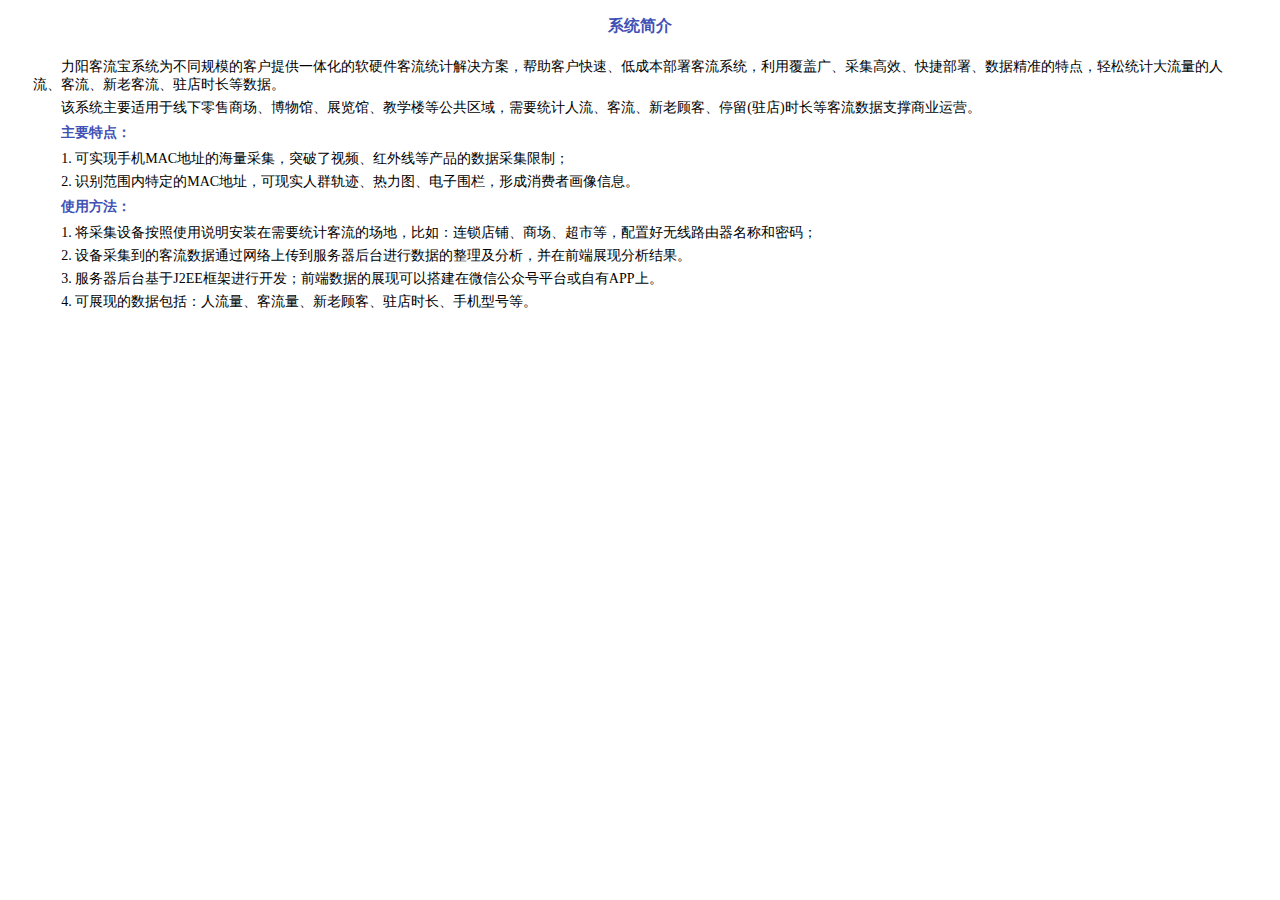
<file: src/main/resources/static/web_admin/home.html>
<!DOCTYPE html>
<html>
<head lang="en">
<meta charset="UTF-8">
<meta name="viewport"
	content="width=device-width, initial-scale=1.0, user-scalable=no" />
<title>系统简介</title>
<style>
	.divCenter{
	    width: 98%;
		height: auto;
		float: center;
		text-align: center;
		margin-left: 1%;
		font-weight: 600;
		color: #3F51B5;
	}
	
	.introText {
		width: 96%;
		float: left;
		margin-top: 5px;
		margin-left: 2%;
		text-indent: 2em; 
		font-size: 14px;
		font-weight: 520;
	}
	
	.introText p{
		-webkit-margin-before: 0em;
	    -webkit-margin-after: 0em;
	}
	
	
	.TitleText {
		width: 96%;
		float: left;
		margin-top: 0px;
		margin-left: 2%;
		text-indent: 2em; 
		font-size: 14px;
		font-weight: 600;
		color: #3F51B5;
	}
	
	.TitleText p{
		-webkit-margin-before: 0.5em;
	    -webkit-margin-after: 0.2em;
	}
	
}
</style>
</head>
<body>
		<div class="divCenter">
			<p> 系统简介
		    </p>
		</div>
		<div class="introText">
			<p> 力阳客流宝系统为不同规模的客户提供一体化的软硬件客流统计解决方案，帮助客户快速、低成本部署客流系统，利用覆盖广、采集高效、快捷部署、数据精准的特点，轻松统计大流量的人流、客流、新老客流、驻店时长等数据。
		    </p>
		</div>
		
		<div class="introText">
			<p> 该系统主要适用于线下零售商场、博物馆、展览馆、教学楼等公共区域，需要统计人流、客流、新老顾客、停留(驻店)时长等客流数据支撑商业运营。
		    </p>
		</div>
		<div class="TitleText"><p> 
		    主要特点：
		</p>
		</div>
		<div class="introText"><p> 
		    1. 可实现手机MAC地址的海量采集，突破了视频、红外线等产品的数据采集限制；
		</p>
		</div>
		<div class="introText"><p> 
		    2. 识别范围内特定的MAC地址，可现实人群轨迹、热力图、电子围栏，形成消费者画像信息。
		</p>
		</div>
		<div class="TitleText"><p> 
		    使用方法：
		</p>
		</div>
		<div class="introText">
			<p> 1. 将采集设备按照使用说明安装在需要统计客流的场地，比如：连锁店铺、商场、超市等，配置好无线路由器名称和密码；
		    </p>
		</div>
		<div class="introText">
			<p> 2. 设备采集到的客流数据通过网络上传到服务器后台进行数据的整理及分析，并在前端展现分析结果。
		    </p>
		</div>
		<div class="introText">
			<p> 3. 服务器后台基于J2EE框架进行开发；前端数据的展现可以搭建在微信公众号平台或自有APP上。
		    </p>
		</div>
		<div class="introText">
			<p> 4. 可展现的数据包括：人流量、客流量、新老顾客、驻店时长、手机型号等。
		    </p>
		</div>
			
		
</body>

</html>
</file>
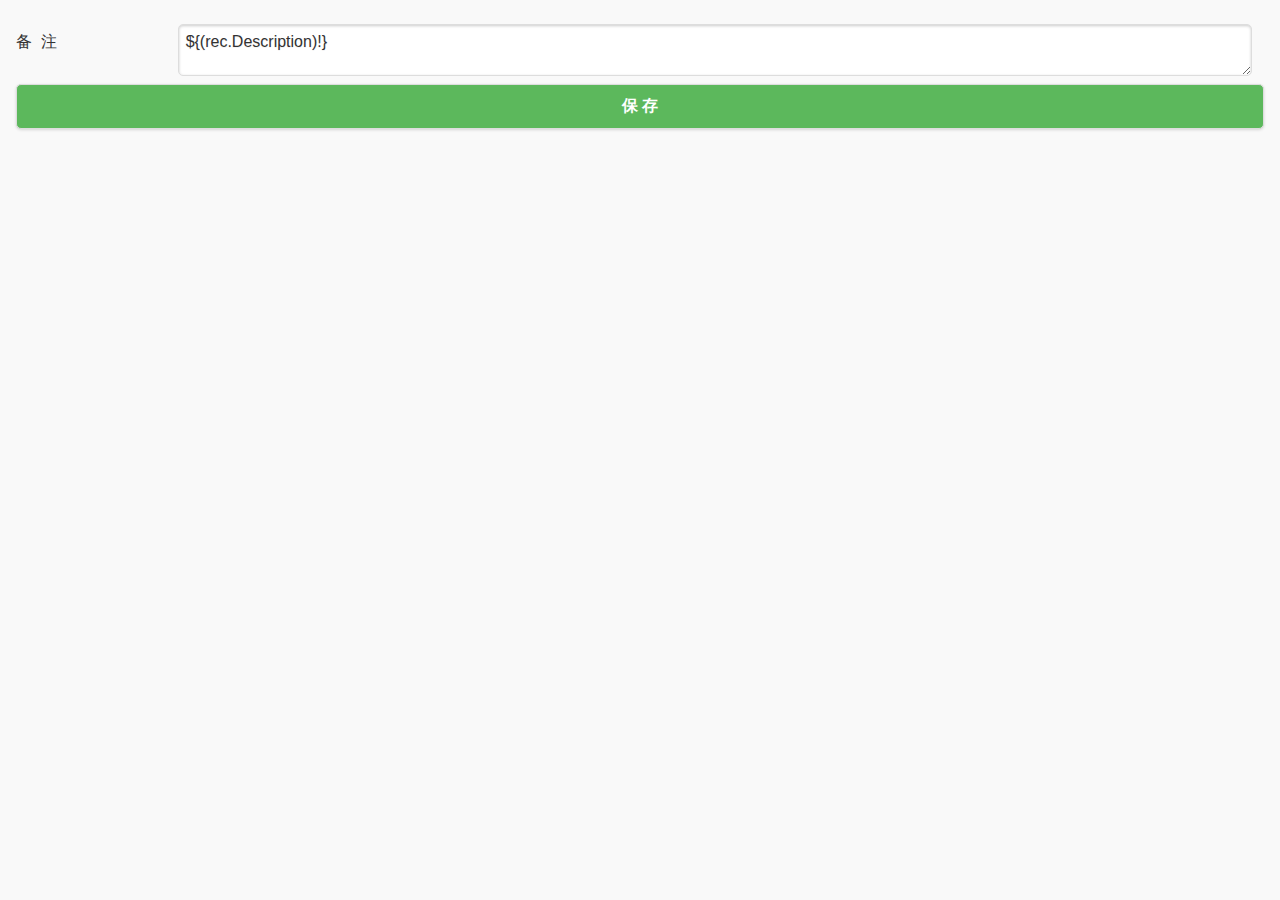
<file: src/main/resources/static/web_admin/webObjectInfo.html>
<!DOCTYPE html>
<html>
<head lang="en">
<meta charset="UTF-8">
<meta http-equiv="X-UA-Compatible" content="IE=Edge,chrome=1">
<meta name="viewport" content="width=device-width, initial-scale=1">
<link rel="stylesheet" href="../third-party/jquery/jquery.mobile-1.4.5.min.css" />

<script src="../third-party/jquery/jquery.js"></script>
<script src="../third-party/jquery/jquery.mobile-1.4.5.min.js"></script>
<script src="../third-party/jquery/jquery.form.min.js"></script>

<title>物体信息</title>
<style type="text/css">
</style>
<script type="text/javascript">
         function checkInfo(){
        	
        	/* if($("#RealName").val()==""){
        		alert("姓名不能为空， 请输入！");
        		return false;
        	} */
        	
         }
        $(document).ready(function() {
	    	$("#main_form").ajaxForm({
	    	dataType: "json"
	    	, success: function(json) {
	    		if(json.code=="0000")
	    		{
	    			alert("保存成功！");	
	    			parent.refreshList();
	    			var index = parent.layer.getFrameIndex(window.name); //获取窗口索引
	    			parent.layer.close(index);
	    		}	   
	    		else
	    			alert(json.msg);
	    	}
	    	, error: function(ret) {}
	    	});
	    });
       
    </script>
</head>

<body class="main_body">
	<div data-role="page" id="" data-title="物体备注信息">

		<div data-role="content">
			<form id="main_form" role="form"
				action="/object/web_saveObjectInfo?ID=${(rec.ObjectID)!}" method="post" onsubmit="return checkInfo()">

				 
                 <div data-role="ui-field-contain">
					<div style="width: 13%; float: left; display: table">
						<p>备&nbsp;&nbsp;注</p>
					</div>
					<div style="width: 86%; float: left">
					    <textarea style="height:100px;word-wrap: break-word; overflow-x: hidden;" name="Description"  id="objDesc"  placeholder="请输入描述，250字以内" >${(rec.Description)!}</textarea>
					</div>
				</div>
                 
				<button type="submit"
					style="margin-top: 10px; background: #5cb85c; color: white; text-shadow: none;">保&nbsp;存</button>

			</form>
		</div>
	</div>

</body>
</html>
</file>
